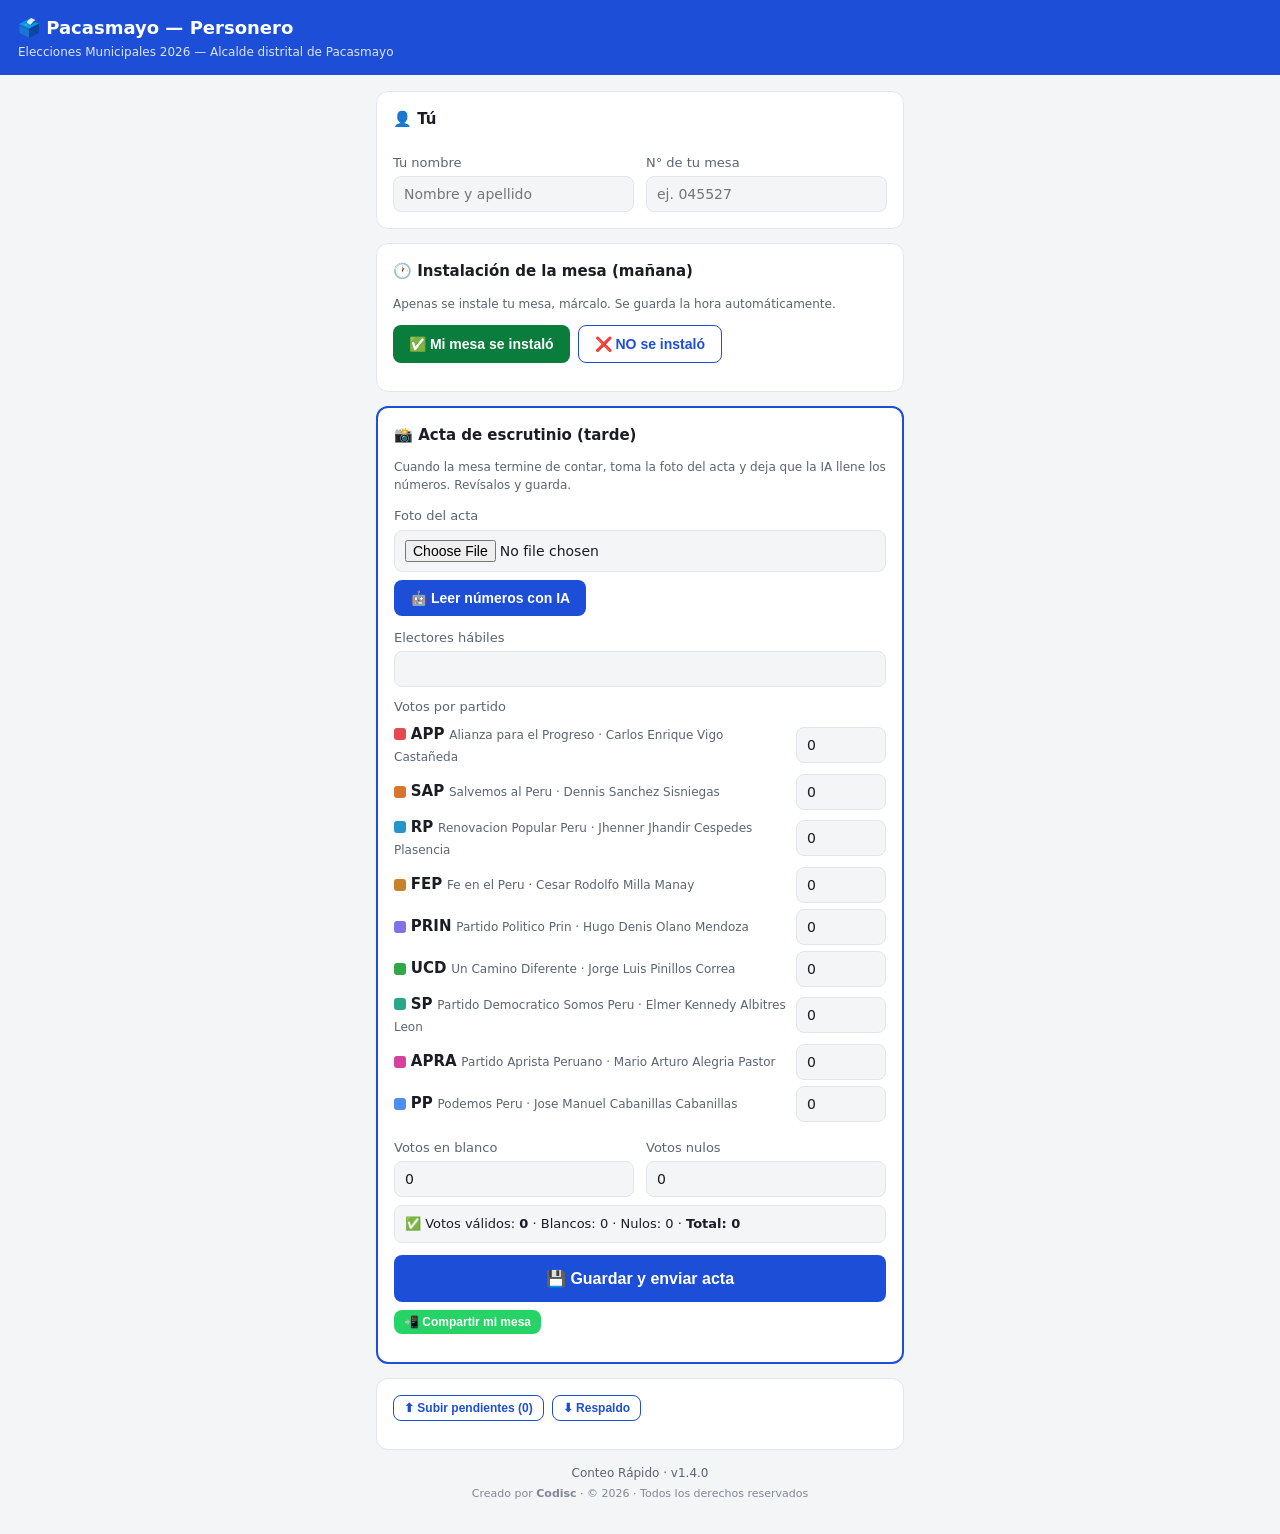
<file: index.html>
<!DOCTYPE html>
<html lang="es"><head><meta charset="UTF-8"><meta http-equiv="refresh" content="0; url=personero.html">
<title>Conteo Rápido Pacasmayo</title></head>
<body style="font-family:system-ui;padding:24px">Abriendo la app… <a href="personero.html">Entrar</a></body></html>
</file>
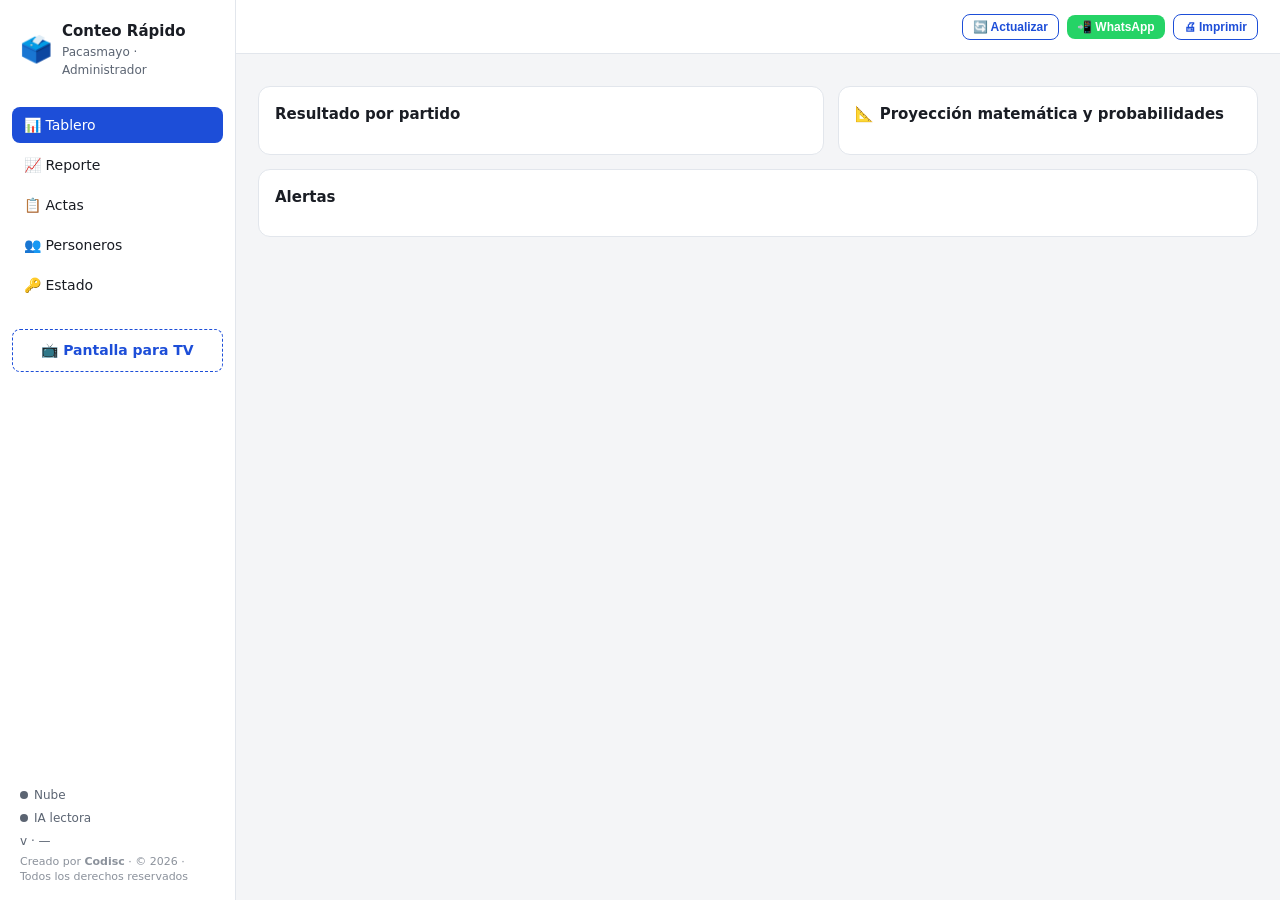
<file: admin.html>
<!DOCTYPE html>
<html lang="es">
<head>
<meta charset="UTF-8">
<meta name="viewport" content="width=device-width, initial-scale=1.0">
<title>Conteo Rápido Pacasmayo — Administrador</title>
<link rel="stylesheet" href="estilos.css">
</head>
<body class="admin">

<aside class="side">
  <div class="brand"><div class="logo">🗳️</div><div><b>Conteo Rápido</b><small>Pacasmayo · Administrador</small></div></div>
  <nav class="menu">
    <button data-tab="tablero" class="active">📊 Tablero</button>
    <button data-tab="reporte">📈 Reporte</button>
    <button data-tab="actas">📋 Actas</button>
    <button data-tab="personeros">👥 Personeros</button>
    <button data-tab="estado">🔑 Estado</button>
  </nav>
  <a class="tv" href="pantalla.html" target="_blank">📺 Pantalla para TV</a>
  <div class="side-foot">
    <span><i class="estado-dot" id="sf_nube"></i>Nube</span>
    <span><i class="estado-dot" id="sf_ia"></i>IA lectora</span>
    <span>v<span id="sf_ver"></span> · <span id="sf_upd">—</span></span>
    <span style="opacity:.7;font-size:11px;line-height:1.3">Creado por <b>Codisc</b> · © 2026 · Todos los derechos reservados</span>
  </div>
</aside>

<div class="content">
  <header class="topbar">
    <div><h1 id="tb_titulo">Tablero</h1><p id="tb_sub"></p></div>
    <div class="tb-actions">
      <button class="btn ghost sm" onclick="forzarRefresco()">🔄 Actualizar</button>
      <button class="btn wa sm" onclick="compartirDistrito()">📲 WhatsApp</button>
      <button class="btn ghost sm" onclick="window.print()">🖨 Imprimir</button>
    </div>
  </header>
  <main>
    <div id="aviso"></div>

    <!-- ===== TABLERO ===== -->
    <section id="tablero">
      <div class="kpi" id="kpi" style="margin-bottom:14px"></div>
      <div class="grid2">
        <div class="card"><h2>Resultado por partido <span class="muted" id="t_fuente"></span></h2><div id="barras"></div></div>
        <div class="card"><h2>📐 Proyección matemática y probabilidades</h2><div id="proy_cont"></div></div>
      </div>
      <div class="card"><h2>Alertas</h2><div id="alertas"></div></div>
    </section>

    <!-- ===== REPORTE ===== -->
    <section id="reporte" class="hide">
      <div class="card"><div id="rep_cont"></div></div>
      <div class="card"><h2>📐 Proyección matemática y probabilidades</h2><div id="proy_cont2"></div></div>
    </section>

    <!-- ===== ACTAS ===== -->
    <section id="actas" class="hide">
      <div class="card">
        <div class="toolbar" style="justify-content:space-between">
          <div class="toolbar" style="margin:0"><h2 style="margin:0">Actas recibidas</h2><span class="pill ok" id="n_actas">0</span></div>
          <div class="toolbar" style="margin:0"><input class="filtro" id="f_actas" placeholder="🔎 Buscar mesa o personero…" oninput="pintarActas()"><button class="btn ghost sm" onclick="exportCSV()">⬇ CSV</button></div>
        </div>
        <div style="overflow:auto;max-height:60vh"><table id="tablaActas"></table></div>
      </div>
      <div class="card">
        <h2>🎯 Precisión de la IA (se mide sola con las correcciones)</h2>
        <p class="muted">Cada vez que un personero corrige un número que leyó la IA, queda registrado. Esta tabla compara lo que leyó cada modelo contra lo que quedó guardado. Sirve para saber cuál conviene y, más adelante, para entrenar un lector propio.</p>
        <div id="precision_ia"></div>
      </div>
      <div class="card">
        <h2>Instalación de mesas <span class="pill ok" id="n_aper">0</span></h2>
        <div style="overflow:auto;max-height:40vh"><table id="tablaAperturas"></table></div>
      </div>
    </section>

    <!-- ===== PERSONEROS ===== -->
    <section id="personeros" class="hide">
      <div class="card brand">
        <h2>👥 Cómo entran los personeros</h2>
        <p>Cada personero abre <b><span id="p_url">personero.html</span></b> en su celular. No necesita configurar nada.</p>
        <div class="toolbar" style="margin:8px 0 0"><button class="btn" onclick="copiarUrl()">📋 Copiar dirección</button><button class="btn wa" onclick="enviarUrl()">📲 Enviar por WhatsApp</button><span class="muted" id="p_estado"></span></div>
      </div>
      <div class="card"><h2>Quiénes ya reportaron</h2><div style="overflow:auto"><table id="tablaPersoneros"></table></div></div>
    </section>

    <!-- ===== ESTADO ===== -->
    <section id="estado" class="hide">
      <div class="card brand"><h2>🪑 Total de mesas del distrito</h2>
        <p class="muted">Con este número el sistema calcula el % de mesas reportadas, la ventaja irremontable y la proyección. Se guarda en la nube (lo ven el admin y la pantalla TV).</p>
        <div class="row"><div><label>Total de mesas</label><input id="e_totalmesas" type="number" min="0" inputmode="numeric" placeholder="ej. 45"></div>
        <div style="display:flex;align-items:flex-end"><button class="btn" onclick="guardarTotalMesas()">💾 Guardar</button></div></div>
        <p class="muted" id="e_tm_estado"></p></div>
      <div class="card brand"><h2>🤖 Claves de IA</h2>
        <p class="muted">Pega una clave por línea, de cualquiera de estos tres. La app reconoce sola cuál es y las usa en este orden: <b>Gemini</b> (gratis, aistudio.google.com/apikey) → <b>OpenRouter</b> (gratis, openrouter.ai/settings/keys) → <b>Claude</b> (de pago, console.anthropic.com). Si una clave deja de funcionar o se queda sin cupo, pasa sola a la siguiente y se queda con la que responde más rápido. Se guardan en la nube: todos los celulares las usan al instante, sin volver a subir archivos. Crea varias claves de Gemini con distintas cuentas Gmail, porque cada cuenta tiene su propio cupo diario.</p>
        <label>Claves (una por línea)</label>
        <textarea id="e_claves" rows="4" spellcheck="false" autocomplete="off" placeholder="AIza…  ·  sk-or-v1-…  ·  sk-ant-…" style="font-family:ui-monospace,Consolas,monospace;font-size:13px"></textarea>
        <label style="display:flex;gap:8px;align-items:flex-start;margin-top:12px;cursor:pointer">
          <input type="checkbox" id="e_pago" style="width:auto;margin-top:3px">
          <span>Usar el respaldo <b>de pago</b> (Claude) solo si todo lo gratis falla. Apagado, la lectura es 100&nbsp;% gratis y si nada responde se escriben los números a mano. Encendido, cuesta alrededor de medio centavo de dólar por acta y necesita una clave de Claude o de OpenRouter con saldo.</span>
        </label>
        <div class="toolbar" style="margin:10px 0 0"><button class="btn" onclick="guardarClaves()">💾 Guardar claves</button><button class="btn ghost" onclick="probarClaves()">🔎 Probar claves</button></div>
        <p class="muted" id="ia_claves"></p></div>
      <div class="card"><h2>🔑 Estado de la configuración</h2><div id="estado_cont"></div>
        <p class="muted" style="margin-top:12px">La conexión a la nube y los candidatos se editan en <code>config.js</code>. Las claves de IA y el total de mesas se editan aquí arriba.</p></div>
    </section>
  </main>
</div>

<script src="config.js"></script>
<script src="comun.js"></script>
<script>
/* ===== ADMIN — Pacasmayo (todo viene de config.js) ===== */
const E = CONFIG.eleccion, partidos = () => CONFIG.partidos;
let totalMesas = CONFIG.totalMesas || 0; const TM = () => totalMesas;   // se guarda en la nube desde Estado
SB.url = (CONFIG.supabase.url||"").replace(/\/$/,""); SB.key = CONFIG.supabase.key||"";
const nubeOK = () => sbListo() && !/XXXX|PEGA_AQUI/.test(SB.url + SB.key);
let clavesNube = clavesNubeCache(), pagoNube = pagoCache();   // claves de IA en la nube (se editan en Estado)
const iaOK   = () => clavesNube.length > 0 || clavesIA(CONFIG.ia).length > 0;
async function cargarClavesNube(){ if (nubeOK()) { try { clavesNube = await sbLeerClavesIA(5000); pagoNube = pagoCache(); } catch(e) {} } return clavesNube; }
function pintarClavesIA(){
  const ta = document.getElementById("e_claves"); if (ta && document.activeElement !== ta) ta.value = clavesNube.join("\n");
  const ch = document.getElementById("e_pago"); if (ch) ch.checked = pagoNube;
  const d = document.getElementById("sf_ia"); if (d) d.className = "estado-dot " + (iaOK() ? "ok" : "bad");
}
// Guarda en la nube las claves pegadas (una por línea) y las prueba. Todos los celulares las usan al instante.
async function guardarClaves(){
  const el = document.getElementById("ia_claves"), lista = clavesIA({ keys: partirClaves(document.getElementById("e_claves").value) });
  const pago = document.getElementById("e_pago").checked;
  if (!nubeOK()) { el.textContent = "La nube no está configurada."; return; }
  el.textContent = "Guardando…";
  try { await sbGuardarClavesIA(lista, pago); clavesNube = lista; pagoNube = pago; document.getElementById("e_claves").value = lista.join("\n"); pintarClavesIA(); pintarEstado(); }
  catch(e) { el.textContent = "❌ " + e.message; return; }
  if (!lista.length) { el.textContent = "✓ Guardado sin claves: la lectura con IA queda apagada."; return; }
  await probarClaves(`✓ ${lista.length} clave(s) guardada(s) en la nube. Ya las usan todos los celulares.`);
}
// Prueba cada clave contra su proveedor (Gemini, OpenRouter o Claude), sin gastar cupo ni dinero.
async function probarClaves(titulo){
  const el = document.getElementById("ia_claves"); if (!el) return;
  const ta = document.getElementById("e_claves");
  const lista = clavesIA({ keys: partirClaves(ta ? ta.value : "").concat(clavesIA(CONFIG.ia)) });
  if (!lista.length) { el.textContent = "No hay claves para probar."; return; }
  el.textContent = "Probando " + lista.length + " clave(s)…";
  const res = await Promise.all(lista.map(k => probarClaveIA(k)));
  el.innerHTML = (typeof titulo === "string" ? esc(titulo) + "<br>" : "") + res.map((r, i) => {
    const p = PROV[r.prov], etq = `clave ${i + 1} · ${esc(p.nombre)}${p.pago ? " (de pago)" : ""} (${esc(huellaClave(lista[i]))}): `;
    return etq + (r.ok ? `<span class="pill ok">activa · ${r.ms} ms</span>${r.saldo ? " " + esc(r.saldo) : ""}`
      : `<span class="pill bad">${r.estado === 401 || r.estado === 400 ? "no existe o fue borrada" : r.estado === 403 ? "sin permiso" : "sin respuesta"} (${r.estado || "—"})</span>`);
  }).join("<br>");
}
const $ = id => document.getElementById(id);
const TITULOS = { tablero:"Tablero", reporte:"Reporte de campaña", actas:"Actas e instalaciones", personeros:"Personeros", estado:"Estado" };
let tab = "tablero", poll = null, cache = null, refrescando = false;

/* ---- ritmo del refresco automático ----
   Antes: setInterval cada 15 s, siempre, incluso con la pestaña en segundo plano; si una consulta
   tardaba más que el intervalo, las peticiones se apilaban. Ahora: cadena de setTimeout (nunca se
   solapan), se detiene cuando la pestaña no se ve, y el intervalo crece si nadie está subiendo actas.
   Con actas llegando se mantiene en 15 s, que es lo que importa el día de la elección. */
const RITMO = { vivo: 15000, max: 90000 };
let intervalo = RITMO.vivo, quietos = 0;
function programar(){
  clearTimeout(poll); poll = null;
  if (document.hidden) return;                                  // pestaña en segundo plano: no se consulta
  if (tab !== "tablero" && tab !== "reporte") return;            // las demás pestañas no se refrescan solas
  poll = setTimeout(ciclo, intervalo + Math.random() * 2000);     // el azar evita que varios admin coincidan
}
async function ciclo(){
  await refrescar();
  if (huboCambio) { quietos = 0; intervalo = RITMO.vivo; }        // llegó algo: volver al ritmo rápido
  else { quietos++; if (quietos >= 2) intervalo = Math.min(intervalo * 1.5, RITMO.max); }
  programar();
}
document.addEventListener("visibilitychange", () => {
  if (document.hidden) { clearTimeout(poll); poll = null; }
  else { intervalo = RITMO.vivo; quietos = 0; refrescar().then(programar); }
});

async function iniciar(){
  if (nubeOK()) { try { const c = await sbFetchConfig(E); if (c && c.total_mesas) totalMesas = c.total_mesas; } catch(e) {} }
  $("tb_sub").textContent = CONFIG.nombre + " · " + lugarDe(CONFIG.ubicacion);
  $("p_url").textContent = new URL("personero.html", location.href).href;
  $("sf_ver").textContent = APP_VERSION;
  $("sf_nube").className = "estado-dot " + (nubeOK() ? "ok" : "bad"); pintarClavesIA(); cargarClavesNube().then(pintarClavesIA);
  if (!nubeOK()) $("aviso").innerHTML = `<div class="alert warn">⚠ La nube no está configurada en <code>config.js</code>. Sin eso no llegan las actas de los personeros.</div>`;
  activarTab("tablero");
}
function activarTab(t){
  tab = t; document.querySelectorAll(".menu button").forEach(b => b.classList.toggle("active", b.dataset.tab === t));
  ["tablero","reporte","actas","personeros","estado"].forEach(s => $(s).classList.toggle("hide", s !== t));
  $("tb_titulo").textContent = TITULOS[t] || t;
  clearTimeout(poll); poll = null; intervalo = RITMO.vivo; quietos = 0;
  refrescar().then(programar);
}
document.querySelectorAll(".menu button").forEach(b => b.onclick = () => activarTab(b.dataset.tab));

// Pide los datos a la nube pasando por la memoria por huella: si nadie subió ni cambió un acta,
// solo viajan las huellas (unos kB) en vez de todas las actas. forzar=true baja todo igual.
let huboCambio = true;
async function datos(forzar){
  if (!nubeOK()) throw new Error("Nube no configurada (config.js).");
  const d = await sbDatos(E, forzar);
  huboCambio = d.cambio;
  cache = { actas: d.actas, aperturas: d.aperturas };
  $("sf_upd").textContent = "act. " + horaCorta(ahora()) + (d.cambio ? "" : " ·  sin cambios");
  return cache;
}
async function refrescar(){
  if (refrescando) return;                   // un refresco a la vez: el botón "Actualizar" a repetición no multiplica peticiones
  refrescando = true;
  try {
    if (tab === "tablero") return await pintarTablero();
    if (tab === "reporte") return await pintarReporte();
    if (tab === "actas") return await pintarActas();
    if (tab === "personeros") return await pintarPersoneros();
    if (tab === "estado") return await pintarEstado();
  } finally { refrescando = false; }
}
// El botón "Actualizar" sí baja todo de nuevo, sin pasar por la memoria de huellas.
async function forzarRefresco(){ sbOlvidarDatos(); cacheIA = null; intervalo = RITMO.vivo; quietos = 0; await refrescar(); programar(); }
const errorEn = (id, e) => { $(id).innerHTML = `<div class="alert info">${esc(e.message)}</div>`; };


/* ---- precisión de la IA: se calcula con las correcciones reales de los personeros ---- */
// La lectura cruda de la IA (ia_lectura) es la columna más pesada del acta y solo la usa esta tabla,
// así que no viaja en el refresco del tablero: se pide una vez al abrir la pestaña Actas y se guarda.
let cacheIA = null;
async function actasConIA(actas){
  if (!actas.length) return actas;
  if (cacheIA && !huboCambio) return cacheIA;
  try { cacheIA = await sbFetchActasIA(E); } catch(e) { cacheIA = actas; }
  return cacheIA;
}

function pintarPrecision(actas){
  const el = $("precision_ia"); if (!el) return;
  const filas = precisionIA(actas, partidos());
  const conLectura = (actas || []).filter(a => a.ia_lectura).length;
  if (!filas.length) {
    el.innerHTML = `<div class="alert info">Todavía no hay datos. Se llena sola cuando los personeros lean actas con la IA.${actas && actas.length && !conLectura ? " Ya llegaron actas pero sin lectura guardada: falta correr <code>supabase_entrenamiento.sql</code> en Supabase." : ""}</div>`;
    return;
  }
  el.innerHTML = `<table><tr><th>Modelo</th><th class="num">Actas</th><th class="num">Campos correctos</th><th class="num">Sin corregir</th><th class="num">Demora</th><th>Se equivoca más en</th></tr>` +
    filas.map((f, i) => `<tr${i === 0 ? ' class="lider-row"' : ""}><td>${i === 0 ? "🏆 " : ""}${esc(f.modelo)}</td>
      <td class="num">${f.actas}</td>
      <td class="num"><b>${(100 * f.exactitud).toFixed(1)}%</b> <span class="muted">${f.aciertos}/${f.total}</span></td>
      <td class="num">${f.actas - f.corregidas}/${f.actas}</td>
      <td class="num">${f.demora ? f.demora.toFixed(1) + " s" : "—"}</td>
      <td>${f.peores.length ? f.peores.map(([c, n]) => `${esc(c)} <span class="muted">(${n})</span>`).join(" · ") : '<span class="muted">nada</span>'}</td></tr>`).join("") +
    `</table><p class="muted" style="margin-top:8px">Medido sobre ${conLectura} acta(s) leídas con IA. Un modelo con pocas actas todavía no es comparable.</p>`;
}

/* ---- tablero ---- */
async function pintarTablero(){
  let d; try { d = await datos(); } catch(e) { errorEn("kpi", e); $("barras").innerHTML = ""; $("proy_cont").innerHTML = ""; $("alertas").innerHTML = ""; return; }
  const { actas, aperturas } = d, tm = TM();
  const { rank, blancos, nulos, validos, total } = ranking(actas, partidos());
  const nMesas = actas.length, nAper = aperturas.filter(a => a.estado !== "no_aperturada").length, nNo = aperturas.length - nAper;
  const habiles = actas.reduce((s, a) => s + (+a.habiles || 0), 0), particip = habiles ? 100 * total / habiles : 0;
  $("kpi").innerHTML = `
    <div><b>${nAper}</b><span>mesas instaladas${nNo ? ` · <span style="color:var(--bad)">${nNo} no abrieron</span>` : ""}</span></div>
    <div><b>${nMesas}${tm ? `<small style="font-size:14px;color:var(--muted)"> / ${tm}</small>` : ""}</b><span>actas reportadas${tm ? ` · ${(100*nMesas/tm).toFixed(1)}%` : ""}</span></div>
    <div><b>${particip.toFixed(1)}%</b><span>participación</span></div>
    <div><b>${fmt(validos)}</b><span>votos válidos</span></div>
    <div><b>${fmt(total)}</b><span>total emitidos · B ${fmt(blancos)} · N ${fmt(nulos)}</span></div>`;
  $("t_fuente").textContent = `· ${nMesas} actas`;
  const max = rank[0] ? rank[0].v : 0;
  $("barras").innerHTML = validos > 0 ? rank.map((p, i) => { const w = max ? 100 * p.v / max : 0, lider = i === 0;
    return `<div style="margin:9px 0"><div style="display:flex;justify-content:space-between;font-size:13px;gap:8px">
      <span style="min-width:0;overflow:hidden;text-overflow:ellipsis;white-space:nowrap"><span class="dot" style="background:${p.color}"></span> ${lider ? "🏆 " : ""}<b>${esc(p.sigla)}</b> <span class="muted">${esc(p.candidato || p.nombre)}</span>${lider ? ' <span class="pill ok">VA GANANDO</span>' : ""}</span>
      <span style="white-space:nowrap"><b>${fmt(p.v)}</b> · ${(100*p.v/validos).toFixed(1)}%</span></div>
      <div class="bar-track" style="height:16px"><div class="bar-fill" style="width:${w}%;background:${lider ? p.color : "#8b93a3"}"></div></div></div>`; }).join("")
    : `<p class="muted">Aún no hay votos cargados.</p>`;
  renderProyeccion($("proy_cont"), actas, partidos(), tm, false);
  const al = alertasDe(actas);
  $("alertas").innerHTML = al.length ? al.map(x => `<div class="alert bad">⚠ ${esc(x)}</div>`).join("") : `<div class="alert ok">✓ Sin anomalías detectadas.</div>`;
}

/* ---- reporte ---- */
async function pintarReporte(){
  let d; try { d = await datos(); } catch(e) { errorEn("rep_cont", e); $("proy_cont2").innerHTML = ""; return; }
  renderReporte($("rep_cont"), { actas: d.actas, aperturas: d.aperturas, partidos: partidos(), nombre: CONFIG.nombre, lugar: lugarDe(CONFIG.ubicacion), totalMesas: TM(), fuente: "☁️ todas las mesas" });
  renderProyeccion($("proy_cont2"), d.actas, partidos(), TM(), false);
}
async function compartirDistrito(){
  try { const d = cache || await datos(); const r = ranking(d.actas, partidos());
    compartirTexto(textoReporteDistrito({ nombre: CONFIG.nombre, lugar: CONFIG.ubicacion.distrito, ...r, nMesas: d.actas.length, totalMesas: TM(), nAper: d.aperturas.filter(a => a.estado !== "no_aperturada").length }));
  } catch(e) { alert(e.message); }
}

/* ---- actas ---- */
async function pintarActas(){
  const t1 = $("tablaActas"), t2 = $("tablaAperturas");
  let d; try { d = await datos(); } catch(e) { t1.innerHTML = `<tr><td class="muted">${esc(e.message)}</td></tr>`; t2.innerHTML = ""; return; }
  const f = ($("f_actas").value || "").toLowerCase();
  const actas = d.actas.filter(a => !f || String(a.mesa).toLowerCase().includes(f) || (a.personero || "").toLowerCase().includes(f));
  $("n_actas").textContent = d.actas.length; $("n_aper").textContent = d.aperturas.length;
  pintarPrecision(await actasConIA(d.actas));
  t1.innerHTML = `<tr><th>Mesa</th><th>Personero</th><th>Hora</th><th class="num">Hábiles</th><th class="num">Total</th><th>Estado</th><th>Foto</th><th></th></tr>` +
    (actas.length ? actas.map(a => { const s = sumaActa(a); const obs = a.habiles > 0 && s > a.habiles;
      return `<tr><td><b>${esc(a.mesa)}</b></td><td>${esc(a.personero || "—")}</td><td>${horaCorta(a.creado)}</td><td class="num">${a.habiles || "—"}</td><td class="num">${s}</td>
        <td>${obs ? '<span class="pill warn">observada</span>' : '<span class="pill ok">ok</span>'}</td>
        <td>${a.foto_url ? `<a href="${esc(a.foto_url)}" target="_blank">ver</a>` : "—"}</td>
        <td><button class="btn danger sm" onclick="borrarActa('${esc(a.mesa)}')">🗑</button></td></tr>`; }).join("")
     : `<tr><td colspan="8" class="muted">${f ? "Sin resultados para ese filtro." : "Sin actas todavía."}</td></tr>`);
  t2.innerHTML = `<tr><th>Mesa</th><th>Estado</th><th>Hora</th><th>Personero</th><th></th></tr>` +
    (d.aperturas.length ? d.aperturas.map(a => `<tr><td><b>${esc(a.mesa)}</b></td><td>${a.estado === "no_aperturada" ? '<span class="pill bad">NO instalada</span>' : '<span class="pill ok">instalada</span>'}</td><td>${horaCorta(a.hora)}</td><td>${esc(a.personero || "—")}</td>
        <td><button class="btn danger sm" onclick="borrarApertura('${esc(a.mesa)}')">🗑</button></td></tr>`).join("")
     : `<tr><td colspan="5" class="muted">Ninguna mesa marcada aún.</td></tr>`);
}
async function borrarActa(mesa){ if (!confirm(`¿Borrar el acta de la mesa ${mesa}? El personero podrá volver a enviarla.`)) return; try { await sbBorrarActa(E, mesa); pintarActas(); } catch(e) { alert(e.message); } }
async function borrarApertura(mesa){ if (!confirm(`¿Borrar la instalación de la mesa ${mesa}?`)) return; try { await sbBorrarApertura(E, mesa); pintarActas(); } catch(e) { alert(e.message); } }
async function exportCSV(){
  let d; try { d = await datos(); } catch(e) { alert(e.message); return; }
  const cols = ["mesa","electores_habiles","personero","reportado_en","hash","blancos","nulos", ...partidos().map(p => p.sigla)];
  const filas = d.actas.map(a => [a.mesa, a.habiles, `"${(a.personero || "").replace(/"/g, '""')}"`, a.creado, a.hash || "", a.blancos, a.nulos, ...partidos().map(p => (a.votos || {})[p.sigla] || 0)].join(","));
  bajar([cols.join(","), ...filas].join("\n"), "actas_pacasmayo.csv", "text/csv");
}

/* ---- personeros ---- */
async function copiarUrl(){ const ok = await copiar($("p_url").textContent); $("p_estado").textContent = ok ? "✓ copiada" : "no se pudo copiar"; }
function enviarUrl(){ compartirTexto(`🗳️ ${CONFIG.nombre}\n\nHola personero/a: el día de la elección abre esta dirección en tu celular, pon tu nombre y mesa, marca la instalación y sube el acta con foto.\n\n${$("p_url").textContent}\n\n¡Gracias por fiscalizar!`); }
async function pintarPersoneros(){
  const t = $("tablaPersoneros");
  let d; try { d = await datos(); } catch(e) { t.innerHTML = `<tr><td class="muted">${esc(e.message)}</td></tr>`; return; }
  const m = new Map();
  d.aperturas.forEach(a => m.set(a.mesa, Object.assign(m.get(a.mesa) || { mesa: a.mesa }, { personero: a.personero, instal: a.hora, estado: a.estado })));
  d.actas.forEach(a => m.set(a.mesa, Object.assign(m.get(a.mesa) || { mesa: a.mesa }, { personero: a.personero || (m.get(a.mesa) || {}).personero, acta: a.creado })));
  const rows = [...m.values()].sort((a, b) => String(a.mesa).localeCompare(String(b.mesa)));
  t.innerHTML = `<tr><th>Mesa</th><th>Personero</th><th>Instalación</th><th>Acta</th></tr>` +
    (rows.length ? rows.map(r => `<tr><td><b>${esc(r.mesa)}</b></td><td>${esc(r.personero || "—")}</td><td>${r.instal ? (r.estado === "no_aperturada" ? "❌ " : "✅ ") + horaCorta(r.instal) : "—"}</td><td>${r.acta ? "📄 " + horaCorta(r.acta) : '<span class="muted">pendiente</span>'}</td></tr>`).join("")
     : `<tr><td colspan="4" class="muted">Nadie ha reportado todavía.</td></tr>`);
}

/* ---- estado ---- */
async function guardarTotalMesas(){
  const n = +$("e_totalmesas").value || 0, est = $("e_tm_estado");
  if (!nubeOK()) { est.textContent = "La nube no está configurada."; return; }
  est.textContent = "Guardando…";
  try { await sbUpsertConfig({ eleccion: E, nombre: CONFIG.nombre, ubicacion: CONFIG.ubicacion, total_mesas: n, actualizado: ahora() }); totalMesas = n;
        est.textContent = n ? `✓ Guardado: ${n} mesas.` : "✓ Guardado (sin total: no se calcula el %)."; pintarEstado(); }
  catch(e) { est.textContent = "❌ " + e.message; }
}
async function pintarEstado(){
  const el = $("estado_cont"); $("e_totalmesas").value = TM() || "";
  await cargarClavesNube(); pintarClavesIA();
  let nube = "⚠ falta poner URL y anon key en config.js";
  if (nubeOK()) { try { nube = `✅ conectada (${await sbContar("actas", E)} actas)`; } catch(e) { nube = "❌ error: " + e.message; } }
  el.innerHTML = `<table>
    <tr><th>Elección</th><td>${esc(CONFIG.nombre)}<br><span class="muted">${esc(E)}</span></td></tr>
    <tr><th>Candidatos</th><td>${partidos().length} partidos cargados</td></tr>
    <tr><th>Total de mesas</th><td>${TM() || '<span class="pill warn">no definido</span> — ponlo arriba'}</td></tr>
    <tr><th>Nube (Supabase)</th><td>${nube}</td></tr>
    <tr><th>IA lectora</th><td>${iaOK() ? `✅ ${clavesNube.length} clave(s) en la nube${clavesIA(CONFIG.ia).length ? ` + ${clavesIA(CONFIG.ia).length} en config.js` : ""} · ${[...new Set(clavesNube.concat(clavesIA(CONFIG.ia)).map(k => PROV[detectarProv(k)].nombre))].join(", ")} · respaldo de pago ${pagoNube ? "encendido" : "apagado (todo gratis)"}` : "⚠ sin claves: pégalas arriba, en «Claves de IA»"}</td></tr>
    <tr><th>Cupo de IA</th><td>${sinCupoHoy().length ? `<span class="pill warn">${sinCupoHoy().length} clave(s) sin cupo hoy</span> — agrega otra clave, o recarga saldo en OpenRouter` : '<span class="pill ok">ninguna clave agotada hoy</span>'} <span class="muted">(visto desde este equipo)</span></td></tr>
    <tr><th>Refresco</th><td>cada ${Math.round(intervalo/1000)} s${document.hidden ? " (en pausa: pestaña oculta)" : ""} · solo baja las actas cuando algo cambió</td></tr>
    <tr><th>Caudal a la nube</th><td>${RED.frenadas ? `<span class="pill warn">la nube pidió calma ${RED.frenadas} vez(ces)</span> — la app esperó y reintentó sola` : '<span class="pill ok">sin frenadas</span>'} · máx. ${RED.aLaVez} peticiones a la vez</td></tr>
    <tr><th>Versión</th><td>${APP_VERSION}</td></tr></table>`;
}
iniciar();
</script>
</body>
</html>
</file>
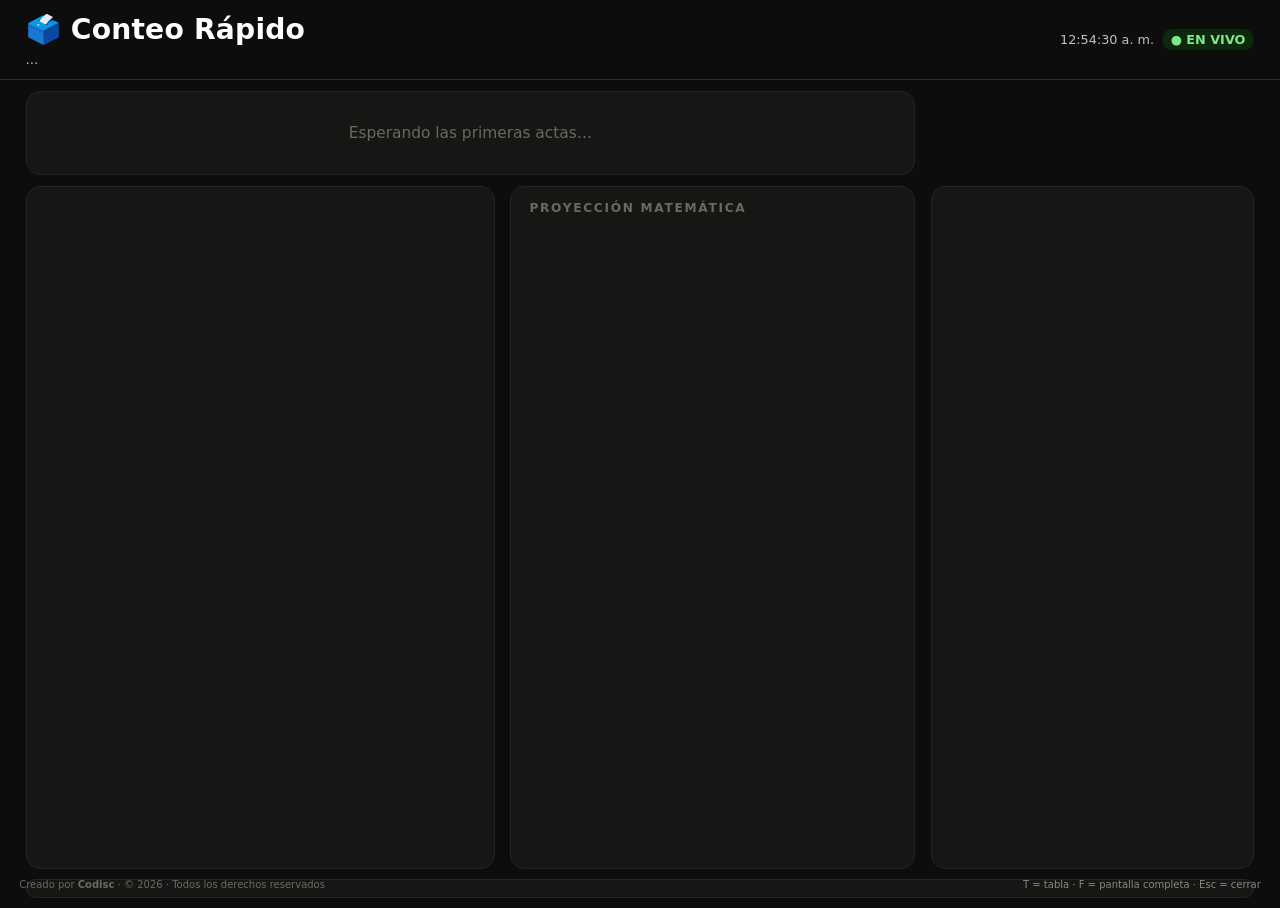
<file: pantalla.html>
<!DOCTYPE html>
<html lang="es">
<head>
<meta charset="UTF-8">
<meta name="viewport" content="width=device-width, initial-scale=1.0">
<title>Conteo Rápido — Pantalla</title>
<style>
  /* Pantalla para TV / proyector: siempre oscura, tipografía grande, se actualiza sola. */
  :root{ --bg:#0d0d0d; --card:#1a1a19; --ink:#ffffff; --ink2:#c3c2b7; --muted:#898781; --grid:#2c2c2a; --line:#383835;
         --good:#0ca30c; --warn:#fab219; --serious:#ec835a; --crit:#d03b3b; --accent:#3987e5; --neutral:#383835; }
  *{box-sizing:border-box}
  html,body{height:100%}
  body{margin:0;background:var(--bg);color:var(--ink);font:clamp(14px,1.05vw,26px)/1.35 system-ui,-apple-system,"Segoe UI",sans-serif;overflow:hidden}
  .top{display:flex;justify-content:space-between;align-items:center;padding:1.2vh 2vw;border-bottom:1px solid var(--grid)}
  .top h1{margin:0;font-size:clamp(20px,2.2vw,48px);font-weight:800;letter-spacing:.2px}
  .top p{margin:.2em 0 0;color:var(--ink2);font-size:clamp(12px,1vw,22px)}
  .status{text-align:right;color:var(--ink2);font-size:clamp(12px,1vw,22px)}
  .live{display:inline-block;padding:.15em .7em;border-radius:99px;background:rgba(12,163,12,.18);color:#7ee787;font-weight:700;margin-left:.6em}
  .live.off{background:rgba(208,59,59,.2);color:#ff9b9b}
  main{display:grid;grid-template-columns:1.45fr 1.25fr 1fr;grid-template-rows:auto 1fr auto;gap:1.2vh 1.2vw;padding:1.2vh 2vw;height:calc(100vh - 8vh);transition:opacity .25s}
  main.cargando{opacity:.75}
  .card{background:var(--card);border:1px solid var(--grid);border-radius:14px;padding:1.4vh 1.4vw;min-width:0;overflow:hidden}
  .hero{grid-column:1/3}
  .hero .lbl{color:var(--muted);text-transform:uppercase;letter-spacing:.14em;font-size:clamp(11px,.85vw,20px)}
  .hero .nombre{font-size:clamp(28px,3.4vw,72px);font-weight:800;margin:.1em 0;display:flex;align-items:center;gap:.4em;flex-wrap:wrap}
  .hero .cand{color:var(--ink2);font-size:clamp(14px,1.3vw,30px)}
  .hero .cifras{display:flex;gap:2vw;align-items:baseline;margin-top:.6vh;flex-wrap:wrap}
  .hero .big{font-size:clamp(36px,4.2vw,96px);font-weight:800;line-height:1}
  .hero .big small{font-size:.35em;color:var(--ink2);font-weight:600;margin-left:.2em}
  .badge{display:inline-block;padding:.35em .9em;border-radius:10px;font-weight:800;font-size:clamp(13px,1.1vw,26px)}
  .badge.ok{background:rgba(12,163,12,.22);color:#8af08a} .badge.warn{background:rgba(250,178,25,.18);color:#ffd36b}
  .kpis{display:grid;grid-template-columns:1fr 1fr;gap:1vh 1vw;align-content:start}
  .kpi{background:var(--card);border:1px solid var(--grid);border-radius:14px;padding:1.2vh 1vw}
  .kpi .v{font-size:clamp(26px,2.6vw,60px);font-weight:800;line-height:1.05}
  .kpi .v small{font-size:.45em;color:var(--ink2);font-weight:600}
  .kpi .k{color:var(--muted);font-size:clamp(11px,.85vw,20px);text-transform:uppercase;letter-spacing:.1em;margin-top:.3em}
  .ring{--p:0;width:clamp(56px,4.6vw,110px);height:clamp(56px,4.6vw,110px);border-radius:50%;background:conic-gradient(var(--accent) calc(var(--p)*1%),var(--neutral) 0);display:grid;place-items:center;float:right}
  .ring span{width:72%;height:72%;border-radius:50%;background:var(--card);display:grid;place-items:center;font-weight:800;font-size:clamp(12px,1vw,24px)}
  .bars{grid-column:1/2;display:flex;flex-direction:column}
  .proy{display:flex;flex-direction:column;min-height:0;overflow:auto}
  .proy h2{margin:0 0 .6vh;font-size:clamp(12px,.95vw,22px);color:var(--muted);text-transform:uppercase;letter-spacing:.14em;font-weight:700}
  .proy table{font-size:.9em} .proy th,.proy td{padding:.25em .3em;border-bottom:1px solid var(--grid)} .proy .dot{width:.7em;height:.7em;border-radius:3px;display:inline-block;vertical-align:-.05em}
  .proy .muted{color:var(--muted)} .proy .alert{padding:.8em;border-radius:10px;background:rgba(57,135,229,.12);color:var(--ink2)}
  .bars h2,.mesas h2,.ticker h2{margin:0 0 .6vh;font-size:clamp(12px,.95vw,22px);color:var(--muted);text-transform:uppercase;letter-spacing:.14em;font-weight:700}
  .lista{flex:1;display:flex;flex-direction:column;justify-content:space-evenly;min-height:0}
  .fila{display:grid;grid-template-columns:minmax(0,14em) 1fr minmax(0,8em);gap:.8vw;align-items:center;padding:.2vh 0}
  .fila .id{display:flex;align-items:center;gap:.5em;min-width:0}
  .chip{width:.8em;height:.8em;border-radius:3px;flex:none}
  .fila .sig{font-weight:800} .fila .cand{color:var(--ink2);font-size:.85em;white-space:nowrap;overflow:hidden;text-overflow:ellipsis}
  .track{height:clamp(14px,1.6vh,30px);background:var(--neutral);border-radius:5px;overflow:hidden}
  .fill{height:100%;border-radius:5px;background:var(--neutral2,#5b6270);transition:width .8s cubic-bezier(.2,.8,.2,1)}
  .fila.lider .fill{background:var(--accent)}
  .fila .val{text-align:right;font-variant-numeric:tabular-nums;white-space:nowrap} .fila .val b{font-size:1.15em}
  .resto{color:var(--muted);font-size:.9em;margin-top:.6vh}
  .mesas{display:flex;flex-direction:column;min-height:0}
  .grid-mesas{display:flex;flex-wrap:wrap;gap:.35vw;align-content:flex-start;overflow:hidden;flex:1}
  .mesa{width:clamp(30px,2.4vw,56px);height:clamp(30px,2.4vw,56px);border-radius:6px;background:var(--neutral);display:grid;place-items:center;font-size:clamp(8px,.55vw,13px);color:var(--ink2);border:2px solid transparent}
  .mesa.inst{border-color:var(--accent)} .mesa.acta{background:rgba(12,163,12,.35);border-color:var(--good);color:#fff}
  .mesa.obs{background:rgba(208,59,59,.4);border-color:var(--crit);color:#fff} .mesa.no{background:rgba(208,59,59,.15);border-color:var(--crit);color:#ffb3b3}
  .leyenda{display:flex;gap:1vw;flex-wrap:wrap;color:var(--ink2);font-size:.85em;margin-top:.8vh}
  .leyenda i{display:inline-block;width:.9em;height:.9em;border-radius:3px;vertical-align:-.1em;margin-right:.3em;border:2px solid transparent}
  .ritmo{display:flex;align-items:flex-end;gap:2px;height:clamp(30px,5vh,80px);margin-top:.8vh}
  .ritmo div{flex:1;background:var(--accent);opacity:.8;border-radius:3px 3px 0 0;min-height:2px}
  .ticker{grid-column:1/4;display:flex;gap:1vw;align-items:center;white-space:nowrap;overflow:hidden;padding:.9vh 1.4vw}
  .ticker .items{display:flex;gap:2.5vw;animation:desliza 40s linear infinite}
  .ticker .items span b{color:#8af08a}
  @keyframes desliza{from{transform:translateX(0)}to{transform:translateX(-50%)}}
  .vacio{color:var(--muted);padding:2vh 0;text-align:center;font-size:1.1em}
  #tabla{position:fixed;inset:6vh 8vw;background:var(--card);border:1px solid var(--line);border-radius:16px;padding:2vh 2vw;overflow:auto;z-index:9;display:none}
  #tabla table{width:100%;border-collapse:collapse;font-variant-numeric:tabular-nums} #tabla th,#tabla td{padding:.5em .6em;border-bottom:1px solid var(--grid);text-align:left} #tabla th{color:var(--muted)} #tabla td.n{text-align:right}
  .firma{position:fixed;left:1.5vw;bottom:1vh;color:var(--muted);font-size:clamp(10px,.75vw,16px);opacity:.75}
  .hint{position:fixed;right:1.5vw;bottom:1vh;color:var(--muted);font-size:clamp(10px,.75vw,16px)}
</style>
</head>
<body>
<header class="top">
  <div><h1 id="t_titulo">🗳️ Conteo Rápido</h1><p id="t_sub">…</p></div>
  <div class="status"><span id="t_reloj"></span><span id="t_live" class="live">● EN VIVO</span><br><span id="t_upd"></span></div>
</header>
<main id="main">
  <section class="card hero" id="hero"><div class="vacio">Esperando las primeras actas…</div></section>
  <section class="kpis" id="kpis"></section>
  <section class="card bars" id="bars"></section>
  <section class="card proy" id="proy"><h2>Proyección matemática</h2><div id="proy_cont"></div></section>
  <section class="card mesas" id="mesas"></section>
  <section class="card ticker" id="ticker"></section>
</main>
<div id="tabla"></div>
<div class="firma">Creado por <b>Codisc</b> · © 2026 · Todos los derechos reservados</div>
<div class="hint">T = tabla · F = pantalla completa · Esc = cerrar</div>

<script src="config.js"></script>
<script src="comun.js"></script>
<script>
/* ===== PANTALLA TV ===== */
const E = (typeof CONFIG.eleccion === "string" && CONFIG.eleccion) || new URLSearchParams(location.search).get("e") || "";
SB.url = (CONFIG.supabase.url||"").replace(/\/$/,""); SB.key = CONFIG.supabase.key||"";
let cfg = CONFIG.partidos ? { nombre: CONFIG.nombre, ubicacion: CONFIG.ubicacion, partidos: CONFIG.partidos, totalMesas: CONFIG.totalMesas||0 } : null;
let ultimo = null;
const $ = id => document.getElementById(id);
const pct = (a, b) => b ? (100 * a / b) : 0;

let tmLeido = false;
async function cargarCfg(){
  if (cfg && !tmLeido) { try { const c = await sbFetchConfig(E); if (c && c.total_mesas) cfg.totalMesas = c.total_mesas; } catch(e) {} tmLeido = true; }
  if (cfg) return;
  if (!E) throw new Error("Falta la elección (?e=…)");
  const c = await sbFetchConfig(E); if (!c) throw new Error("Elección no encontrada");
  cfg = { nombre: c.nombre, ubicacion: c.ubicacion||{}, partidos: c.partidos||[], totalMesas: c.total_mesas||0 };
}
function cabecera(){
  const u = cfg.ubicacion||{};
  $("t_titulo").textContent = "🗳️ " + (u.distrito || "Conteo Rápido") + " — Conteo rápido";
  $("t_sub").textContent = `${cfg.nombre||""}${u.provincia ? " · " + lugarDe(u) : ""}`;
}
setInterval(() => { $("t_reloj").textContent = new Date().toLocaleTimeString("es-PE", { hour: "2-digit", minute: "2-digit", second: "2-digit" }); }, 1000);

/* Refresco de la pantalla de TV: cadena de setTimeout en vez de setInterval, así una consulta lenta
   no deja peticiones apiladas. Se mantiene en 10 s mientras lleguen actas y se relaja hasta 60 s
   cuando no hay movimiento (de noche, o antes de que abran las mesas). */
const RITMO = { vivo: 10000, max: 60000 };
let intervalo = RITMO.vivo, quietos = 0, refrescando = false, reloj = null;
function programar(){
  clearTimeout(reloj);
  reloj = setTimeout(() => refrescar().then(programar), intervalo + Math.random() * 1500);
}
async function refrescar(){
  if (refrescando) return;
  refrescando = true;
  $("main").classList.add("cargando");
  try {
    await cargarCfg(); cabecera();
    const d = await sbDatos(E);                       // solo baja las actas si cambió algo
    const actas = d.actas, aperturas = d.aperturas;
    if (d.cambio) { quietos = 0; intervalo = RITMO.vivo; } else { quietos++; if (quietos >= 2) intervalo = Math.min(intervalo * 1.5, RITMO.max); }
    ultimo = { actas, aperturas }; $("t_live").className = "live"; $("t_live").textContent = "● EN VIVO";
    $("t_upd").textContent = "actualizado " + new Date().toLocaleTimeString("es-PE", { hour: "2-digit", minute: "2-digit", second: "2-digit" });
    pintar(actas, aperturas);
  } catch(e) {
    $("t_live").className = "live off"; $("t_live").textContent = "● SIN CONEXIÓN";
    intervalo = Math.min(intervalo * 2, RITMO.max);     // la nube no responde: no insistir cada 10 s
    if (!ultimo) $("hero").innerHTML = `<div class="vacio">${esc(e.message)}</div>`;
  } finally { $("main").classList.remove("cargando"); refrescando = false; }
}

function pintar(actas, aperturas){
  const P = cfg.partidos, tm = cfg.totalMesas || 0;
  const { rank, blancos, nulos, validos, total } = ranking(actas, P);
  const nMesas = actas.length, nAper = aperturas.filter(a => a.estado !== "no_aperturada").length, nNo = aperturas.length - nAper;
  const habiles = actas.reduce((s, a) => s + (+a.habiles||0), 0), particip = pct(total, habiles);
  const pr = proyeccion(rank, total, nMesas, tm);
  const lider = rank[0], seg = rank[1];
  document.documentElement.style.setProperty("--accent", (validos > 0 && lider.color) ? lider.color : "#3987e5");

  // HERO
  if (validos > 0) {
    $("hero").innerHTML = `
      <div class="lbl">Va ganando</div>
      <div class="nombre"><span class="chip" style="width:.6em;height:.6em;background:${lider.color}"></span>${esc(lider.sigla)} <span class="cand">${esc(lider.candidato || lider.nombre)}</span></div>
      <div class="cifras">
        <div class="big">${fmt(lider.v)}<small>votos</small></div>
        <div class="big">${pct(lider.v, validos).toFixed(1)}%<small>de válidos</small></div>
        ${seg ? `<div class="big">+${fmt(lider.v - seg.v)}<small>sobre ${esc(seg.sigla)}</small></div>` : ""}
      </div>
      <div style="margin-top:1vh"><span class="badge ${pr.irremontable ? "ok" : "warn"}">${pr.irremontable ? "✅ VENTAJA IRREMONTABLE" : "⏳ AÚN NO DEFINIDO"}</span>
        <span style="color:var(--ink2);margin-left:1vw;font-size:.95em">${esc(pr.texto.replace(/^[✅⏳]\s*/, ""))}</span></div>`;
  } else $("hero").innerHTML = `<div class="vacio">Esperando las primeras actas…</div>`;

  // KPIs
  const pRep = tm ? pct(nMesas, tm) : 0;
  $("kpis").innerHTML = `
    <div class="kpi">${tm ? `<div class="ring" style="--p:${pRep.toFixed(1)}"><span>${pRep.toFixed(0)}%</span></div>` : ""}<div class="v">${nMesas}<small>${tm ? " / " + tm : " actas"}</small></div><div class="k">Actas reportadas</div></div>
    <div class="kpi"><div class="v">${nAper}<small>${tm ? " / " + tm : ""}</small></div><div class="k">Mesas instaladas${nNo ? ` · <span style="color:#ff9b9b">${nNo} no abrieron</span>` : ""}</div></div>
    <div class="kpi"><div class="v">${particip.toFixed(1)}%</div><div class="k">Participación</div></div>
    <div class="kpi"><div class="v">${fmt(validos)}</div><div class="k">Votos válidos · B ${fmt(blancos)} · N ${fmt(nulos)}</div></div>`;

  // BARRAS (una serie: el líder resaltado, el resto neutro; identidad por chip + nombre)
  const max = rank[0] ? rank[0].v : 0;
  $("bars").innerHTML = `<h2>Resultado por partido · votos válidos</h2>` + (validos > 0 ? `<div class="lista">` + rank.map((p, i) => `
    <div class="fila ${i === 0 ? "lider" : ""}" title="${esc(p.nombre)}: ${fmt(p.v)} votos (${pct(p.v, validos).toFixed(1)}%)">
      <div class="id"><span class="chip" style="background:${p.color}"></span><span class="sig">${esc(p.sigla)}</span><span class="cand">${esc(p.candidato || p.nombre)}</span></div>
      <div class="track"><div class="fill" style="width:${max ? (100 * p.v / max) : 0}%"></div></div>
      <div class="val"><b>${fmt(p.v)}</b> <span style="color:var(--ink2)">${pct(p.v, validos).toFixed(1)}%</span></div></div>`).join("") + `</div>`
    : `<div class="vacio">Aún no hay votos.</div>`);
  requestAnimationFrame(() => document.querySelectorAll(".fill").forEach(f => f.style.width = f.style.width)); // dispara la transición

  // PROYECCIÓN
  renderProyeccion($("proy_cont"), actas, P, tm, true);

  // MESAS
  const estados = new Map();
  aperturas.forEach(a => estados.set(a.mesa, a.estado === "no_aperturada" ? "no" : "inst"));
  actas.forEach(a => estados.set(a.mesa, (a.habiles > 0 && sumaActa(a) > a.habiles) ? "obs" : "acta"));
  const mesas = [...estados.entries()].sort((a, b) => String(a[0]).localeCompare(String(b[0])));
  const faltan = tm ? Math.max(0, tm - nMesas) : 0;
  const buckets = ritmo(actas);
  $("mesas").innerHTML = `<h2>Mesas ${tm ? `· faltan ${faltan}` : ""}</h2>
    <div class="grid-mesas">${mesas.map(([m, st]) => `<div class="mesa ${st}" title="Mesa ${esc(m)}">${esc(String(m).slice(-3))}</div>`).join("") || `<div class="vacio">Sin mesas aún</div>`}</div>
    <div class="leyenda"><span><i style="border-color:var(--accent)"></i>instalada</span><span><i style="background:rgba(12,163,12,.35);border-color:var(--good)"></i>acta recibida</span><span><i style="background:rgba(208,59,59,.4);border-color:var(--crit)"></i>observada</span><span><i style="background:rgba(208,59,59,.15);border-color:var(--crit)"></i>no instalada</span></div>
    ${buckets.length > 1 ? `<h2 style="margin-top:1vh">Ritmo de llegada (por 15 min)</h2><div class="ritmo">${buckets.map(b => `<div style="height:${b.pct}%" title="${b.label}: ${b.n}"></div>`).join("")}</div>` : ""}`;

  // TICKER
  const ult = [...actas].sort((a, b) => String(b.creado).localeCompare(String(a.creado))).slice(0, 10);
  const items = ult.map(a => `<span>📄 Mesa <b>${esc(a.mesa)}</b> · ${esc(a.personero || "")} · ${horaCorta(a.creado)} · ${fmt(sumaActa(a))} votos</span>`).join("");
  $("ticker").innerHTML = ult.length ? `<h2 style="margin:0">Últimas actas</h2><div class="items">${items}${items}</div>` : `<div class="vacio" style="padding:0">Aquí aparecerán las actas conforme lleguen.</div>`;

  // TABLA (vista accesible)
  $("tabla").innerHTML = `<h2 style="margin:0 0 1vh">Detalle</h2><table><tr><th>#</th><th>Partido</th><th>Candidato/a</th><th class="n">Votos</th><th class="n">%</th></tr>` +
    rank.map((p, i) => `<tr><td>${i + 1}</td><td>${esc(p.sigla)} · ${esc(p.nombre)}</td><td>${esc(p.candidato || "—")}</td><td class="n">${fmt(p.v)}</td><td class="n">${pct(p.v, validos).toFixed(1)}%</td></tr>`).join("") +
    `<tr><td></td><td>Válidos</td><td></td><td class="n">${fmt(validos)}</td><td></td></tr><tr><td></td><td>Blancos</td><td></td><td class="n">${fmt(blancos)}</td><td></td></tr><tr><td></td><td>Nulos</td><td></td><td class="n">${fmt(nulos)}</td><td></td></tr><tr><td></td><td><b>Total</b></td><td></td><td class="n"><b>${fmt(total)}</b></td><td></td></tr></table>
    <p style="color:var(--muted)">Datos NO oficiales — conteo rápido de fiscalización.</p>`;
}
function ritmo(actas){
  const ts = actas.map(a => Date.parse(a.creado)).filter(Boolean).sort((a, b) => a - b); if (ts.length < 2) return [];
  const paso = 15 * 60 * 1000, ini = Math.floor(ts[0] / paso) * paso, fin = ts[ts.length - 1];
  const b = []; for (let t = ini; t <= fin; t += paso) b.push({ t, n: 0 });
  ts.forEach(t => { const i = Math.floor((t - ini) / paso); if (b[i]) b[i].n++; });
  const mx = Math.max(...b.map(x => x.n), 1);
  return b.slice(-24).map(x => ({ n: x.n, pct: 100 * x.n / mx, label: new Date(x.t).toLocaleTimeString("es-PE", { hour: "2-digit", minute: "2-digit" }) }));
}
document.addEventListener("keydown", e => {
  if (e.key === "t" || e.key === "T") $("tabla").style.display = $("tabla").style.display === "block" ? "none" : "block";
  if (e.key === "Escape") $("tabla").style.display = "none";
  if (e.key === "f" || e.key === "F") { document.fullscreenElement ? document.exitFullscreen() : document.documentElement.requestFullscreen(); }
});
refrescar().then(programar);
document.addEventListener("visibilitychange", () => {         // en una TV no pasa, pero si es un navegador en pestaña, no gasta
  if (document.hidden) clearTimeout(reloj);
  else { intervalo = RITMO.vivo; quietos = 0; refrescar().then(programar); }
});
</script>
</body>
</html>
</file>
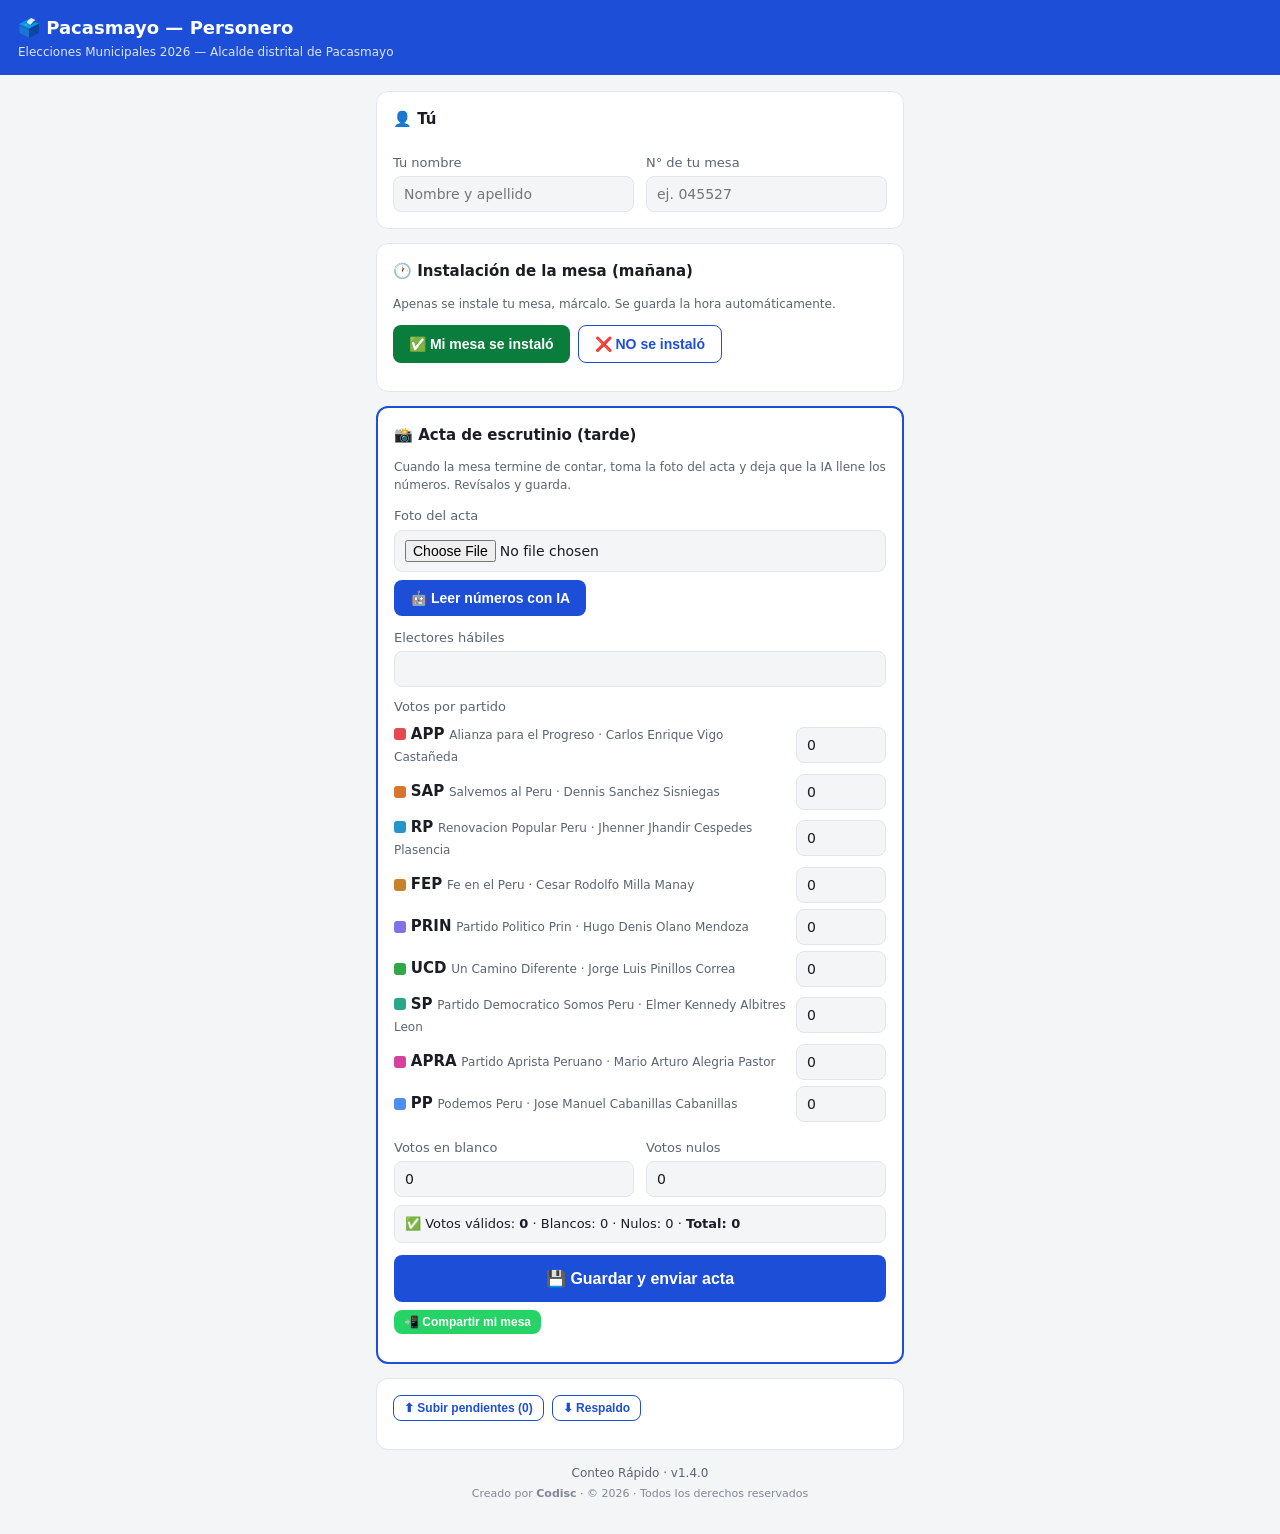
<file: personero.html>
<!DOCTYPE html>
<html lang="es">
<head>
<meta charset="UTF-8">
<meta name="viewport" content="width=device-width, initial-scale=1.0">
<title>Conteo Rápido Pacasmayo — Personero</title>
<link rel="stylesheet" href="estilos.css">
</head>
<body>
<header>
  <h1 id="hdr_titulo">🗳️ Pacasmayo — Personero</h1>
  <p id="hdr_sub"></p>
</header>

<div class="wrap narrow">
  <div id="aviso"></div>

  <div class="card">
    <h2>👤 Tú</h2>
    <div class="row">
      <div><label>Tu nombre</label><input id="c_personero" placeholder="Nombre y apellido" oninput="guardarYo()"></div>
      <div><label>N° de tu mesa</label><input id="c_mesa" placeholder="ej. 045527" inputmode="numeric" oninput="guardarYo()"></div>
    </div>
  </div>

  <div class="card">
    <h2>🕐 Instalación de la mesa (mañana)</h2>
    <p class="muted">Apenas se instale tu mesa, márcalo. Se guarda la hora automáticamente.</p>
    <div class="toolbar" style="margin:0">
      <button class="btn ok" onclick="aperturarMesa('aperturada', this)">✅ Mi mesa se instaló</button>
      <button class="btn ghost" onclick="aperturarMesa('no_aperturada', this)">❌ NO se instaló</button>
    </div>
    <p class="muted" id="c_apertura_estado"></p>
  </div>

  <div class="card brand">
    <h2>📸 Acta de escrutinio (tarde)</h2>
    <p class="muted">Cuando la mesa termine de contar, toma la foto del acta y deja que la IA llene los números. Revísalos y guarda.</p>
    <label>Foto del acta</label>
    <input id="c_foto" type="file" accept="image/*" onchange="actaRef = { total: null, impugnados: 0 }; recalcTotal();">
    <div class="toolbar" style="margin:8px 0"><button class="btn" onclick="leerActa(this)">🤖 Leer números con IA</button></div>
    <p class="muted" id="c_ia_estado"></p>
    <div id="c_dudas"></div>
    <label>Electores hábiles</label><input id="c_habiles" type="number" min="0" inputmode="numeric" oninput="recalcTotal()">
    <div id="c_partidos"></div>
    <div class="row">
      <div><label>Votos en blanco</label><input id="c_blancos" type="number" min="0" value="0" inputmode="numeric" oninput="recalcTotal()"></div>
      <div><label>Votos nulos</label><input id="c_nulos" type="number" min="0" value="0" inputmode="numeric" oninput="recalcTotal()"></div>
    </div>
    <div id="c_total" class="total-box"></div>
    <div style="margin-top:12px"><button class="btn big" onclick="guardarActa(this)">💾 Guardar y enviar acta</button></div>
    <div class="toolbar" style="margin-top:8px"><button class="btn wa sm" onclick="compartirMiMesa()">📲 Compartir mi mesa</button></div>
    <p class="muted" id="c_resumen"></p>
  </div>

  <div class="card">
    <div class="toolbar" style="margin:0">
      <button class="btn ghost sm" onclick="subirPendientes(this)">⬆ Subir pendientes (<span id="n_pend">0</span>)</button>
      <button class="btn ghost sm" onclick="exportRespaldo()">⬇ Respaldo</button>
    </div>
    <p class="muted" id="op_estado"></p>
  </div>
  <p class="muted" style="text-align:center;margin:4px 0 4px">Conteo Rápido · v<span id="app_ver"></span></p>
  <p class="muted" style="text-align:center;margin:0 0 16px;font-size:11px;opacity:.75">Creado por <b>Codisc</b> · © 2026 · Todos los derechos reservados</p>
</div>

<script src="config.js"></script>
<script src="comun.js"></script>
<script>
/* ===== PERSONERO — Pacasmayo (todo viene de config.js) ===== */
const LS_P = "cr_pacasmayo_personero_v1";
let db = cargarLS(LS_P, { nombre:"", mesa:"", actas:[], aperturas:[] });
function persistir(){ if(!guardarLS(LS_P, db)) document.getElementById("op_estado").textContent="⚠ No se pudo guardar en este celular."; }
const E = CONFIG.eleccion, partidos = () => CONFIG.partidos;
SB.url = (CONFIG.supabase.url||"").replace(/\/$/,""); SB.key = CONFIG.supabase.key||"";
const nubeOK = () => sbListo() && !/XXXX|PEGA_AQUI/.test(SB.url + SB.key);
const iaOK   = () => nubeOK() || clavesIA(CONFIG.ia).length > 0;
let ultimaIA = null;   // última lectura de la IA, para compararla con lo que corrija el personero
/* Lo que dice el acta, leído por la IA: el TOTAL DE VOTOS EMITIDOS escrito en su casilla y los votos
   impugnados. Sirven para comprobar la cuenta. Va aquí arriba porque recalcTotal() lo usa y el
   arranque la llama antes de llegar al resto del archivo. */
let actaRef = { total: null, impugnados: 0 };   // las claves llegan de la nube (Admin → Estado) o de config.js

(function iniciar(){
  document.getElementById("hdr_sub").textContent = CONFIG.nombre; document.getElementById("app_ver").textContent = APP_VERSION;
  document.getElementById("c_personero").value = db.nombre; document.getElementById("c_mesa").value = db.mesa;
  document.getElementById("c_partidos").innerHTML = "<label>Votos por partido</label>" + partidos().map(p =>
    `<div class="partido-row"><span><span class="dot" style="background:${p.color}"></span> <b>${esc(p.sigla)}</b> <span class="muted">${esc(p.nombre)}${p.candidato?" · "+esc(p.candidato):""}</span></span>
     <input type="number" min="0" value="0" id="v_${esc(p.sigla)}" inputmode="numeric" oninput="recalcTotal()"></div>`).join("");
  const avisos = [];
  if (!nubeOK()) avisos.push("La nube no está configurada (config.js). Tus actas se guardan solo en este celular.");
  if (!iaOK()) avisos.push("La lectura con IA no está configurada. Ingresa los números a mano.");
  document.getElementById("aviso").innerHTML = avisos.map(a => `<div class="alert warn">⚠ ${esc(a)}</div>`).join("");
  recalcTotal(); contarPendientes();
})();
/* Un solo guardia para todo lo que habla con la nube: mientras una operación corre, los demás
   toques se ignoran. Evita actas duplicadas y tandas de peticiones de IA repetidas. */
let enCurso = false;
async function unaVez(btn, texto, fn){
  if (enCurso) return;
  enCurso = true;
  try { return await ocupar(btn, texto, fn); } finally { enCurso = false; }
}
function guardarYo(){ db.nombre = document.getElementById("c_personero").value.trim(); db.mesa = document.getElementById("c_mesa").value.trim(); persistir(); }
function recalcTotal(){
  let val = 0; partidos().forEach(p => { const el = document.getElementById("v_"+p.sigla); if (el) val += +el.value || 0; });
  const b = +document.getElementById("c_blancos").value || 0, n = +document.getElementById("c_nulos").value || 0;
  const h = +document.getElementById("c_habiles").value || 0, imp = +actaRef.impugnados || 0;
  const total = val + b + n + imp;
  const avisos = [];

  // 1) ¿Cuadra con el total que la mesa escribió en el acta? Aquí es donde se ve un error al llenarla.
  if (actaRef.total != null && total !== actaRef.total) {
    const d = total - actaRef.total;
    avisos.push(`El acta dice <b>${actaRef.total}</b> votos emitidos, pero estos números suman <b>${total}</b>: ${d > 0 ? `sobran <b>${d}</b>` : `faltan <b>${-d}</b>`}. Revisa los partidos, los blancos y los nulos contra la foto.`);
  }
  // 2) Más votos que electores inscritos es imposible. Que sobren hábiles NO lo es: son los que no fueron a votar.
  if (h > 0 && total > h) avisos.push(`<b>${total}</b> votos con <b>${h}</b> electores hábiles: sobran <b>${total - h}</b>, y eso no puede ser.`);
  // La naranja es SOLO para lo que no cuadra. Los impugnados son un dato, no un fallo: van como nota
  // gris. (La app todavía no los guarda por separado, y eso conviene que el personero lo sepa.)
  const nota = imp > 0 ? `<div class="muted" style="margin:6px 0 0">Los ${imp} voto(s) impugnado(s) entran en el total, pero esta app no los guarda por separado.</div>` : "";

  document.getElementById("c_total").innerHTML =
    `✅ Votos válidos: <b>${val}</b> · Blancos: ${b} · Nulos: ${n}${imp ? ` · Impugnados: ${imp}` : ""} · <b>Total: ${total}</b>` +
    avisos.map(a => `<div class="alert warn" style="margin:8px 0 0">⚠ ${a}</div>`).join("") + nota;
}
function contarPendientes(){ document.getElementById("n_pend").textContent = db.actas.filter(a=>!a.subida).length + db.aperturas.filter(a=>!a.subida).length; }
function leerFormulario(){
  const votos = {}; partidos().forEach(p => votos[p.sigla] = +document.getElementById("v_"+p.sigla).value || 0);
  return { mesa: db.mesa, habiles: +document.getElementById("c_habiles").value || 0, votos,
           blancos: +document.getElementById("c_blancos").value || 0, nulos: +document.getElementById("c_nulos").value || 0, personero: db.nombre };
}

/* instalación */
async function aperturarMesa(estado, btn){ return unaVez(btn, "⏳ Enviando…", () => aperturarMesaAhora(estado)); }
async function aperturarMesaAhora(estado){
  guardarYo(); const est = document.getElementById("c_apertura_estado");
  if (!db.mesa) { est.textContent = "Primero pon tu N° de mesa arriba."; return; }
  const ap = { mesa: db.mesa, estado, hora: ahora(), personero: db.nombre, subida: false };
  const i = db.aperturas.findIndex(a => a.mesa === ap.mesa); if (i >= 0) db.aperturas[i] = ap; else db.aperturas.push(ap); persistir();
  let nube = "";
  if (nubeOK()) { try { await sbUpsertApertura(E, ap); ap.subida = true; persistir(); nube = " · ☁️ enviado"; } catch(e) { nube = " · ⚠ sin señal, se enviará luego"; } }
  est.innerHTML = (estado === "aperturada" ? `✅ Mesa ${esc(db.mesa)} instalada a las ${horaCorta(ap.hora)}` : `❌ Mesa ${esc(db.mesa)} marcada como NO instalada (${horaCorta(ap.hora)})`) + nube;
  contarPendientes();
}

/* IA */
async function leerActa(btn){ return unaVez(btn, "⏳ Leyendo…", leerActaAhora); }
async function leerActaAhora(){
  guardarYo(); const est = document.getElementById("c_ia_estado"), dud = document.getElementById("c_dudas");
  const foto = document.getElementById("c_foto").files[0];
  if (!foto) { est.textContent = "Primero toma o selecciona la foto del acta."; return; }
  if (!iaOK()) { est.textContent = "La IA no está configurada. Ingresa los números a mano."; return; }
  dud.innerHTML = ""; ultimaIA = null; actaRef = { total: null, impugnados: 0 }; const t0 = Date.now();
  try {
    est.textContent = "⏳ Preparando…";
    const { claves, pago } = await clavesDisponibles(CONFIG.ia);
    if (!claves.length) { est.textContent = "La IA todavía no tiene claves. Avisa al administrador, o ingresa los números a mano."; return; }
    const { json, modeloUsado, claveUsada, proveedor, avisos } = await leerActaConIA({ foto, partidos: partidos(), claves, pago, modelo: CONFIG.ia.modelo, disponibles: CONFIG.ia.modelos, onEstado: t => est.textContent = "⏳ " + t });
    ultimaIA = { lectura: json, modelo: modeloUsado, proveedor, segundos: +((Date.now() - t0) / 1000).toFixed(1) };
    if (json.mesa) { document.getElementById("c_mesa").value = String(json.mesa).trim(); guardarYo(); }
    if (json.habiles) document.getElementById("c_habiles").value = json.habiles;
    partidos().forEach(p => { if (json.votos && p.sigla in json.votos) document.getElementById("v_"+p.sigla).value = +json.votos[p.sigla] || 0; });
    if ("blancos" in json) document.getElementById("c_blancos").value = +json.blancos || 0;
    if ("nulos" in json) document.getElementById("c_nulos").value = +json.nulos || 0;
    actaRef = { total: ("total_emitidos" in json && +json.total_emitidos > 0) ? +json.total_emitidos : null,
                impugnados: +json.impugnados || 0 };
    recalcTotal();
    est.textContent = `✓ Leído con ${proveedor} · ${modeloUsado}${claves.length > 1 ? " · " + claveUsada : ""}. REVISA cada número contra la foto antes de guardar.`;
    const avisosHtml = (avisos && avisos.length) ? `<div class="alert warn">🔑 ${avisos.map(esc).join(" · ")} — avisa al administrador.</div>` : "";
    const dudas = dudasReales(json.dudas);     // se descartan las "dudas" que en realidad dicen que todo cuadra
    dud.innerHTML = avisosHtml + (dudas.length ? `<div class="alert warn">⚠ Revisa: ${dudas.map(esc).join(" · ")}</div>` : "");
  } catch(e) { est.textContent = "❌ " + e.message; }
}

/* guardar y enviar */
async function guardarActa(btn){ return unaVez(btn, "⏳ Guardando…", guardarActaAhora); }
async function guardarActaAhora(){
  guardarYo();
  if (!db.mesa) { alert("Falta tu N° de mesa."); return; }
  if (!db.nombre) { alert("Pon tu nombre arriba."); return; }
  const acta = leerFormulario(); acta.ts = ahora(); acta.subida = false;
  if (ultimaIA) {   // guarda lo que leyó la IA y si hubo que corregirla: sirve para afinarla después
    const comp = compararLectura(ultimaIA.lectura, acta, partidos());
    acta.ia = Object.assign({}, ultimaIA, { corregida: comp ? comp.corregida : false });
  }
  const suma = sumaActa(acta);
  if (suma === 0 && !confirm("El acta tiene 0 votos. ¿Guardar igual?")) return;
  if (acta.habiles > 0 && suma > acta.habiles && !confirm(`Ojo: ${suma} votos con ${acta.habiles} electores hábiles — sobran ${suma - acta.habiles} y eso no puede ser. ¿Guardar igual?`)) return;
  if (actaRef.total != null && suma + (+actaRef.impugnados || 0) !== actaRef.total &&
      !confirm(`Ojo: el acta dice ${actaRef.total} votos emitidos y estos números suman ${suma + (+actaRef.impugnados || 0)}. ¿Guardar igual?`)) return;
  const i = db.actas.findIndex(a => a.mesa === acta.mesa);
  if (i >= 0 && !confirm(`Ya guardaste el acta de la mesa ${acta.mesa}. ¿Reemplazarla?`)) return;
  acta.hash = await hashActa(acta, partidos());
  const foto = document.getElementById("c_foto").files[0];
  if (i >= 0) db.actas[i] = acta; else db.actas.push(acta); persistir();
  const res = document.getElementById("c_resumen"); res.textContent = "Enviando…";
  let msg = `✓ Acta ${acta.mesa} guardada (${suma} votos)`;
  if (nubeOK()) {
    if (foto) { try { acta.foto_url = await sbSubirFoto(E, acta.mesa, await comprimirImagen(foto)); } catch(e) { msg += " · foto no subida"; } }
    try { await sbUpsertActa(E, acta); acta.subida = true; persistir(); msg += " · ☁️ enviada al comando"; }
    catch(e) { msg += " · ⚠ sin señal: toca “Subir pendientes” cuando tengas internet"; }
  } else msg += " · (solo en este celular)";
  res.textContent = msg; contarPendientes();
}
async function subirPendientes(btn){ return unaVez(btn, "⏳ Subiendo…", subirPendientesAhora); }
async function subirPendientesAhora(){
  const est = document.getElementById("op_estado");
  if (!nubeOK()) { est.textContent = "La nube no está configurada."; return; }
  let ok = 0, fail = 0;
  for (const a of db.aperturas.filter(x => !x.subida)) { try { await sbUpsertApertura(E, a); a.subida = true; ok++; } catch(e) { fail++; } }
  for (const a of db.actas.filter(x => !x.subida)) { try { await sbUpsertActa(E, a); a.subida = true; ok++; } catch(e) { fail++; } }
  persistir(); contarPendientes();
  est.textContent = ok + fail === 0 ? "Nada pendiente ✓" : `Subidos: ${ok}${fail ? " · fallaron: " + fail : ""}`;
}
function compartirMiMesa(){
  guardarYo(); const f = leerFormulario();
  compartirTexto(textoMiMesa({ mesa: f.mesa || "(sin N°)", lugar: CONFIG.ubicacion.distrito, personero: f.personero, partidos: partidos(), votos: f.votos, blancos: f.blancos, nulos: f.nulos }));
}
function exportRespaldo(){ bajar(JSON.stringify({ nombre: db.nombre, mesa: db.mesa, actas: db.actas, aperturas: db.aperturas }, null, 2), "mis_actas_pacasmayo.json", "application/json"); }
</script>
</body>
</html>
</file>
<file: estilos.css>
/* Conteo Rápido — estilos compartidos (admin + personero) */
:root{
  --bg:#f4f5f7; --card:#ffffff; --ink:#1a1d24; --muted:#5b6472;
  --line:#e2e6ec; --brand:#1d4ed8; --brand-ink:#fff;
  --ok:#0a7d3c; --warn:#b45309; --bad:#c02626; --bar:#1d4ed8; --wa:#25D366;
}
@media (prefers-color-scheme:dark){
  :root:not([data-theme="light"]){ --bg:#0f1319; --card:#171c24; --ink:#e8ecf2; --muted:#9aa4b2;
    --line:#262d38; --brand:#3b82f6; --bar:#3b82f6; }
}
:root[data-theme="dark"]{ --bg:#0f1319; --card:#171c24; --ink:#e8ecf2; --muted:#9aa4b2;
  --line:#262d38; --brand:#3b82f6; --bar:#3b82f6; }
*{box-sizing:border-box}
body{margin:0;font:15px/1.5 system-ui,Segoe UI,Roboto,sans-serif;background:var(--bg);color:var(--ink)}
header{background:var(--brand);color:var(--brand-ink);padding:14px 18px}
header h1{margin:0;font-size:18px}
header p{margin:2px 0 0;font-size:12px;opacity:.85}
.wrap{max-width:1000px;margin:0 auto;padding:16px}
.wrap.narrow{max-width:560px}
nav{display:flex;gap:6px;flex-wrap:wrap;margin:14px 0}
nav button{border:1px solid var(--line);background:var(--card);color:var(--ink);padding:8px 14px;border-radius:8px;cursor:pointer;font-size:14px}
nav button.active{background:var(--brand);color:var(--brand-ink);border-color:var(--brand)}
.card{background:var(--card);border:1px solid var(--line);border-radius:12px;padding:16px;margin-bottom:14px}
.card.brand{border:2px solid var(--brand)}
h2{font-size:15px;margin:0 0 12px}
h3{font-size:14px;margin:14px 0 6px}
label{display:block;font-size:13px;color:var(--muted);margin:10px 0 4px}
input,select,textarea{width:100%;padding:9px 10px;border:1px solid var(--line);border-radius:8px;background:var(--bg);color:var(--ink);font-size:14px;font-family:inherit}
textarea{min-height:90px;resize:vertical}
.row{display:grid;grid-template-columns:1fr 1fr;gap:12px}
.btn{background:var(--brand);color:#fff;border:0;padding:10px 16px;border-radius:8px;cursor:pointer;font-size:14px;font-weight:600}
.btn.ghost{background:transparent;color:var(--brand);border:1px solid var(--brand)}
.btn.danger{background:var(--bad)}
.btn.ok{background:var(--ok)}
.btn.wa{background:var(--wa)}
.btn.sm{padding:5px 10px;font-size:12px}
.btn.big{width:100%;padding:14px;font-size:16px}
.btn:disabled{opacity:.5;cursor:default}
table{width:100%;border-collapse:collapse;font-size:13px}
th,td{text-align:left;padding:7px 8px;border-bottom:1px solid var(--line)}
th{color:var(--muted);font-weight:600}
.num{text-align:right}
.pill{font-size:11px;padding:2px 8px;border-radius:20px;font-weight:600;white-space:nowrap}
.pill.ok{background:rgba(10,125,60,.15);color:var(--ok)}
.pill.warn{background:rgba(180,83,9,.15);color:var(--warn)}
.pill.bad{background:rgba(192,38,38,.15);color:var(--bad)}
.bar-track{background:var(--bg);border-radius:6px;height:22px;overflow:hidden;border:1px solid var(--line)}
.bar-fill{height:100%;background:var(--bar);min-width:2px}
.kpi{display:flex;gap:12px;flex-wrap:wrap}
.kpi div{flex:1;min-width:120px;background:var(--bg);border:1px solid var(--line);border-radius:10px;padding:12px}
.kpi b{font-size:22px;display:block}
.kpi span{font-size:12px;color:var(--muted)}
.alert{padding:9px 12px;border-radius:8px;margin:6px 0;font-size:13px}
.alert.bad{background:rgba(192,38,38,.12);color:var(--bad)}
.alert.warn{background:rgba(180,83,9,.12);color:var(--warn)}
.alert.ok{background:rgba(10,125,60,.12);color:var(--ok)}
.alert.info{background:rgba(29,78,216,.10);color:var(--brand)}
.partido-row{display:grid;grid-template-columns:1fr 90px;gap:8px;align-items:center;margin:6px 0}
.muted{color:var(--muted);font-size:12px}
.hide{display:none}
.toolbar{display:flex;gap:8px;flex-wrap:wrap;margin-bottom:12px}
.dot{width:12px;height:12px;border-radius:3px;display:inline-block;vertical-align:middle}
.total-box{margin-top:8px;padding:8px 10px;background:var(--bg);border:1px solid var(--line);border-radius:8px;font-size:13px}
.overlay{position:fixed;inset:0;background:var(--bg);display:flex;align-items:center;justify-content:center;padding:20px;z-index:50}
.overlay .card{width:100%;max-width:380px}
code{font-size:12px;background:var(--bg);padding:1px 5px;border-radius:4px}
.linkbox{word-break:break-all;font-size:12px;background:var(--bg);border:1px solid var(--line);border-radius:8px;padding:10px}
@media (max-width:560px){
  .wrap{padding:12px}
  .row{grid-template-columns:1fr}
  nav{gap:6px} nav button{flex:1 1 auto;text-align:center}
  input,select,textarea{padding:12px 10px;font-size:16px}
  .partido-row{grid-template-columns:1fr 84px}
  .kpi div{min-width:calc(50% - 6px)}
  header h1{font-size:16px}
}

/* ===== Admin profesional: barra lateral + contenido ===== */
body.admin{display:flex;min-height:100vh;align-items:stretch}
.admin .side{width:236px;flex:none;background:var(--card);border-right:1px solid var(--line);display:flex;flex-direction:column;padding:16px 12px;position:sticky;top:0;height:100vh}
.admin .side .brand{display:flex;gap:10px;align-items:center;padding:4px 8px 14px}
.admin .side .brand .logo{font-size:26px;line-height:1}
.admin .side .brand b{font-size:15px} .admin .side .brand small{display:block;color:var(--muted);font-size:12px}
.admin .menu{display:flex;flex-direction:column;gap:4px}
.admin .menu button{text-align:left;border:0;background:transparent;color:var(--ink);padding:10px 12px;border-radius:8px;font-size:14px;cursor:pointer;font-family:inherit}
.admin .menu button.active{background:var(--brand);color:#fff}
.admin .menu button:hover:not(.active){background:var(--bg)}
.admin .tv{margin-top:12px;display:block;padding:10px 12px;border-radius:8px;border:1px dashed var(--brand);color:var(--brand);text-decoration:none;font-weight:600;font-size:14px;text-align:center}
.admin .side-foot{margin-top:auto;display:flex;flex-direction:column;gap:5px;font-size:12px;color:var(--muted);padding:8px 8px 0}
.admin .content{flex:1;min-width:0;display:flex;flex-direction:column}
.admin .topbar{display:flex;justify-content:space-between;align-items:center;gap:12px;padding:12px 22px;border-bottom:1px solid var(--line);background:var(--card);position:sticky;top:0;z-index:5}
.admin .topbar h1{margin:0;font-size:18px} .admin .topbar p{margin:2px 0 0;color:var(--muted);font-size:12px}
.admin .tb-actions{display:flex;gap:8px;align-items:center;flex-wrap:wrap}
.admin main{padding:18px 22px;max-width:1360px;width:100%}
.admin .grid2{display:grid;grid-template-columns:1.35fr 1fr;gap:14px;align-items:start}
.admin .kpi div{padding:14px 16px} .admin .kpi b{font-size:28px}
.admin table th{position:sticky;top:0;background:var(--card);z-index:1}
.admin .lider-row{background:rgba(29,78,216,.06)}
.admin .filtro{max-width:320px}
.admin .estado-dot{display:inline-block;width:8px;height:8px;border-radius:50%;margin-right:6px;background:var(--muted)}
.admin .estado-dot.ok{background:var(--ok)} .admin .estado-dot.bad{background:var(--bad)}
@media (max-width:900px){
  body.admin{flex-direction:column}
  .admin .side{width:auto;height:auto;position:static;flex-direction:row;flex-wrap:wrap;align-items:center;gap:8px;padding:10px 12px;border-right:0;border-bottom:1px solid var(--line)}
  .admin .side .brand{padding:0 8px 0 0} .admin .menu{flex-direction:row;flex-wrap:wrap} .admin .tv{margin:0}
  .admin .side-foot{margin:0;width:100%;flex-direction:row;gap:12px;padding:0}
  .admin .grid2{grid-template-columns:1fr} .admin main{padding:12px}
}
@media print{ .admin .side,.admin .topbar{display:none!important} .admin main{padding:0;max-width:none} .card{break-inside:avoid} }
</file>
